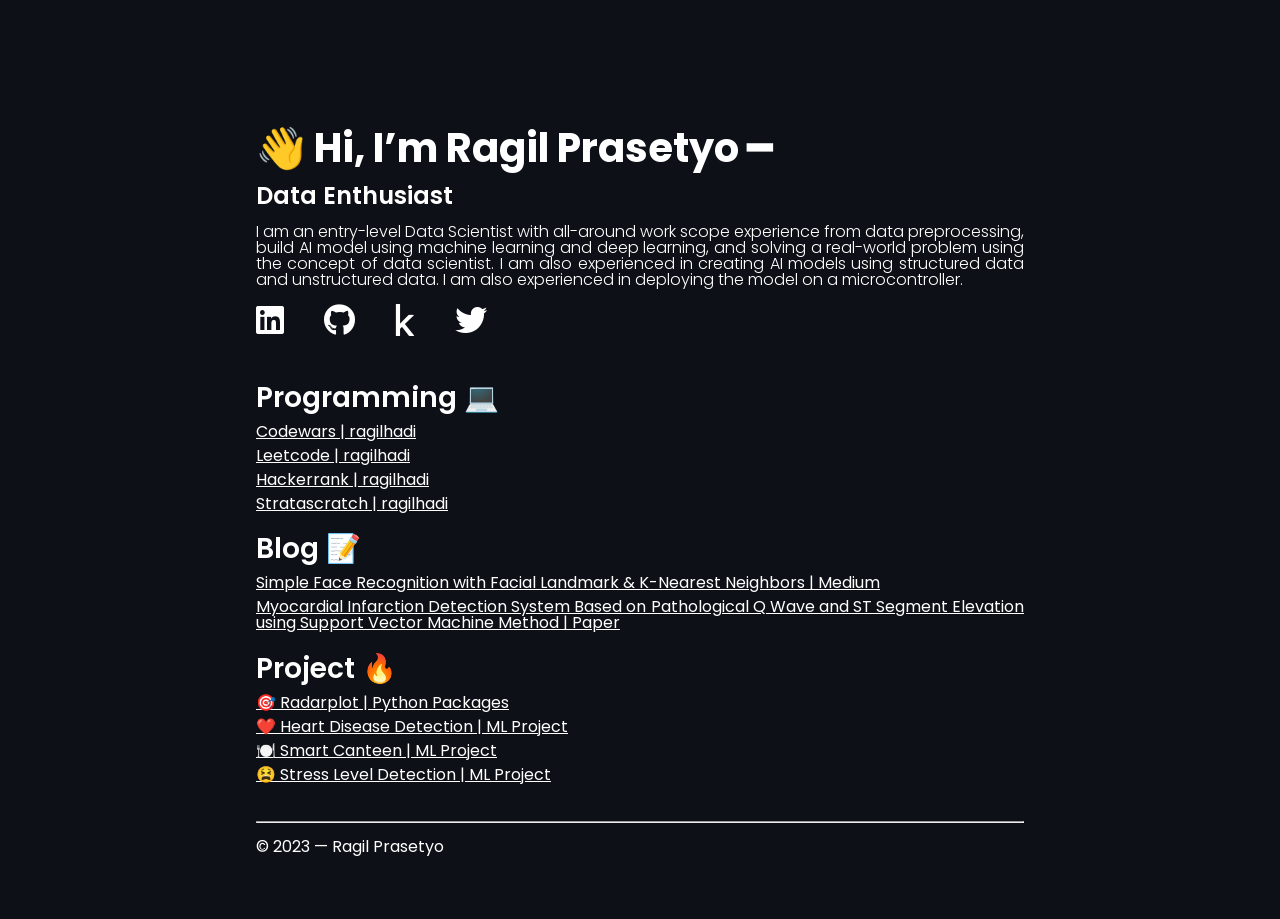
<file: index.html>
<!DOCTYPE html>
<html lang="en">
<head>
    <meta charset="UTF-8">
    <meta http-equiv="X-UA-Compatible" content="IE=edge">
    <meta name="viewport" content="width=device-width, initial-scale=1.0">
    <link rel="icon" href="src/img/logo.ico">
    <link rel="stylesheet" href="src/styles/reset.css">
    <link rel="stylesheet" href="src/styles/global.css">
    <link rel="stylesheet" href="src/styles/home/home.css">
    <link rel="stylesheet" href="https://pro.fontawesome.com/releases/v5.10.0/css/all.css" integrity="sha384-AYmEC3Yw5cVb3ZcuHtOA93w35dYTsvhLPVnYs9eStHfGJvOvKxVfELGroGkvsg+p" crossorigin="anonymous"/>
    <title>Website | Ragil Prasetyo</title>
</head>
<body>
    <div class="content-wide-container">
        <div class="introduction-container">
            <h1>👋 Hi, I’m Ragil Prasetyo ━ </h1>
            <h2>Data Enthusiast</h2>
            <p>
                I am an entry-level Data Scientist with all-around work scope experience from data preprocessing, build AI model using machine learning and deep learning, and solving a real-world problem using the concept of data scientist. I am also experienced in creating AI models using structured data and unstructured data. I am also experienced in deploying the model on a microcontroller.
            </p>
            <div class="social-media-container">
                <a class="twitter" href="https://www.linkedin.com/in/ragil-hadi-prasetyo/" target="blank">
                    <i class="fab fa-linkedin socicon"></i>
                </a>
                <a class="github" href="https://github.com/ragilhadi" target="blank">
                    <i class="fab fa-github socicon"></i>
                </a>
                <a class="kaggle" href="https://www.kaggle.com/ragilhadip" target="blank">
                    <i class="fab fa-kaggle socicon"></i>
                </a>
                <a class="twitter" href="https://twitter.com/ragilhadi_" target="blank">
                    <i class="fab fa-twitter socicon"></i>
                </a>
            </div>
        </div>

        <h2 class="sub-header">Programming 💻</h2>
        <div class="showcase-container">
            <div class="item-container">
                <a href="https://www.codewars.com/users/ragilhadi" target="_blank">Codewars | ragilhadi</a>
                <a href="https://leetcode.com/ragilhadi/" target="_blank">Leetcode | ragilhadi</a>
                <a href="https://www.hackerrank.com/ragil_hadi" target="_blank">Hackerrank | ragilhadi</a>
                <a href="https://platform.stratascratch.com/user/ragilhadi" target="_blank">Stratascratch | ragilhadi</a>
            </div>
        </div>
        
        <h2 class="sub-header"> Blog 📝</h2>
        <div class="showcase-container">
            <div class="item-container">
                <!-- <a href="https://www.medium.com" target="_blank">Movie Recommendation System | Medium</a> -->
                <a href="https://medium.com/@ragilprasetyo310/simple-face-recognition-with-facial-landmark-k-nearest-neighbors-ad5ae733adba" target="_blank">Simple Face Recognition with Facial Landmark & K-Nearest Neighbors | Medium</a>
                <a href="https://jtiik.ub.ac.id/index.php/jtiik/article/view/6837" target="_blank">Myocardial Infarction Detection System Based on Pathological Q Wave and ST Segment Elevation using Support Vector Machine Method | Paper</a>
            </div>
        </div>

        <h2 class="sub-header">Project 🔥</h2>
        <div class="showcase-container">
            <div class="item-container">
                <a href="https://ragils-organization.gitbook.io/radarplot-docs/" target="_blank">🎯 Radarplot | Python Packages</a>
                <a href="https://github.com/ragilhadi/myocardial-infraction-detection" target="_blank">❤️ Heart Disease Detection | ML Project</a>
                <a href="https://github.com/ragilhadi/smart-canteen" target="_blank">🍽️ Smart Canteen | ML Project</a>
                <a href="https://github.com/ragilhadi/stress-level-classification" target="_blank">😫 Stress Level Detection | ML Project</a>
            </div>
        </div>
        <hr/ class="break-line">
        <p>© 2023 — Ragil Prasetyo</p>
    </div>
    </div>
</body>
</html>
</file>
<file: src/styles/global.css>
.content-wide-container {
  padding: 10% 20% 5%;
}

@media (min-width: 0px) and (max-width: 480px) {
  .content-wide-container {
    padding: 20% 10%;
  }
}

@media (min-width: 481px) and (max-width: 767px) {
  .content-wide-container {
    padding: 15% 10%;
  }
}

@media (min-width: 768px) and (max-width: 1024px) {
  .content-wide-container {
    padding: 10% 15%;
  }
}

@media (min-width: 768px) and (max-width: 1024px) and (orientation: landscape) {
  .content-wide-container {
    padding: 5% 20%;
  }
}

.important-text {
  font-size: 1.2rem;
  font-weight: bold;
}
/*# sourceMappingURL=global.css.map */
</file>
<file: src/styles/home/home.css>
.introduction-container h1 {
  font-size: 2.5rem;
  color: white;
  font-weight: 700;
}

.introduction-container h2 {
  margin-top: 1rem;
  margin-bottom: 1rem;
  font-size: 1.5rem;
  font-weight: 600;
  color: white;
}

.introduction-container p {
  margin-bottom: 1rem;
  font-size: 1rem;
  font-weight: 300;
  text-align: justify;
}

.social-media-container {
  display: -webkit-box;
  display: -ms-flexbox;
  display: flex;
  -webkit-box-orient: horizontal;
  -webkit-box-direction: normal;
      -ms-flex-direction: row;
          flex-direction: row;
  margin-bottom: 3rem;
  -webkit-box-pack: start;
      -ms-flex-pack: start;
          justify-content: flex-start;
}

.social-media-container a {
  margin-right: 2.5rem;
  cursor: pointer;
  -webkit-transition: -webkit-transform .5s ease-in-out;
  transition: -webkit-transform .5s ease-in-out;
  transition: transform .5s ease-in-out;
  transition: transform .5s ease-in-out, -webkit-transform .5s ease-in-out;
}

@media (min-width: 0px) and (max-width: 480px) {
  .social-media-container a {
    margin-right: 1.5rem;
  }
}

@media (min-width: 481px) and (max-width: 767px) {
  .social-media-container a {
    margin-right: 1.75rem;
  }
}

.social-media-container a:last-child {
  margin-right: 0;
}

.social-media-container a:hover {
  -webkit-transform: rotate(360deg);
          transform: rotate(360deg);
}

.social-media-container .socicon {
  font-size: 2rem;
}

.showcase-container {
  display: -webkit-box;
  display: -ms-flexbox;
  display: flex;
  -webkit-box-orient: vertical;
  -webkit-box-direction: normal;
      -ms-flex-direction: column;
          flex-direction: column;
  -webkit-box-pack: justify;
      -ms-flex-pack: justify;
          justify-content: space-between;
  position: relative;
  -ms-flex-wrap: wrap;
      flex-wrap: wrap;
  margin-top: 0.75rem;
}

@media (min-width: 0px) and (max-width: 480px) {
  .showcase-container {
    -webkit-box-orient: vertical;
    -webkit-box-direction: normal;
        -ms-flex-direction: column;
            flex-direction: column;
  }
}

@media (min-width: 481px) and (max-width: 767px) {
  .showcase-container {
    -webkit-box-orient: vertical;
    -webkit-box-direction: normal;
        -ms-flex-direction: column;
            flex-direction: column;
  }
}

@media (min-width: 768px) and (max-width: 1024px) {
  .showcase-container {
    -webkit-box-orient: vertical;
    -webkit-box-direction: normal;
        -ms-flex-direction: column;
            flex-direction: column;
  }
}

.item-container {
  margin: 0 0 2%;
}

.item-container a {
  display: block;
  margin-bottom: 0.5rem;
  font-size: 1rem;
  font-weight: 400;
  text-align: justify;
}

.sub-header {
  font-size: 1.75rem;
  color: white;
  font-weight: 600;
}

.break-line {
  margin: 2% 0 1rem;
}
/*# sourceMappingURL=home.css.map */
</file>
